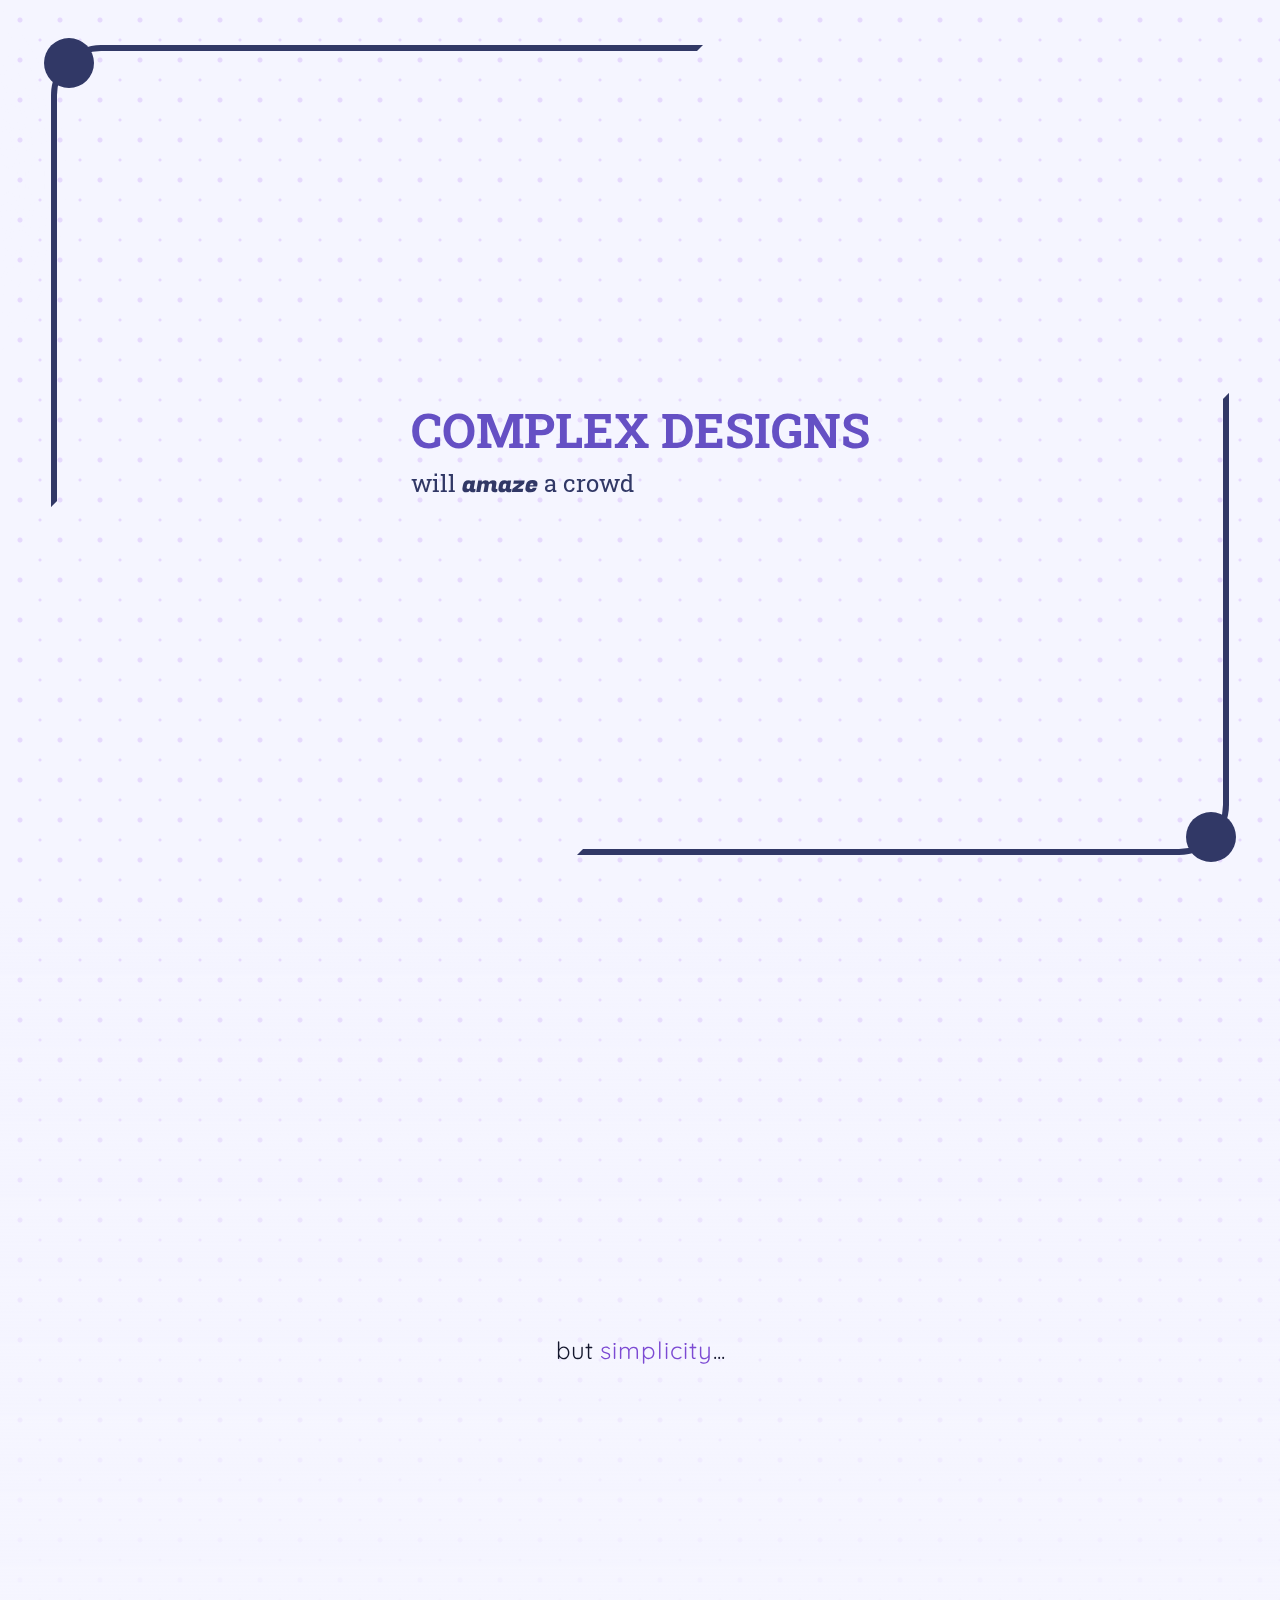
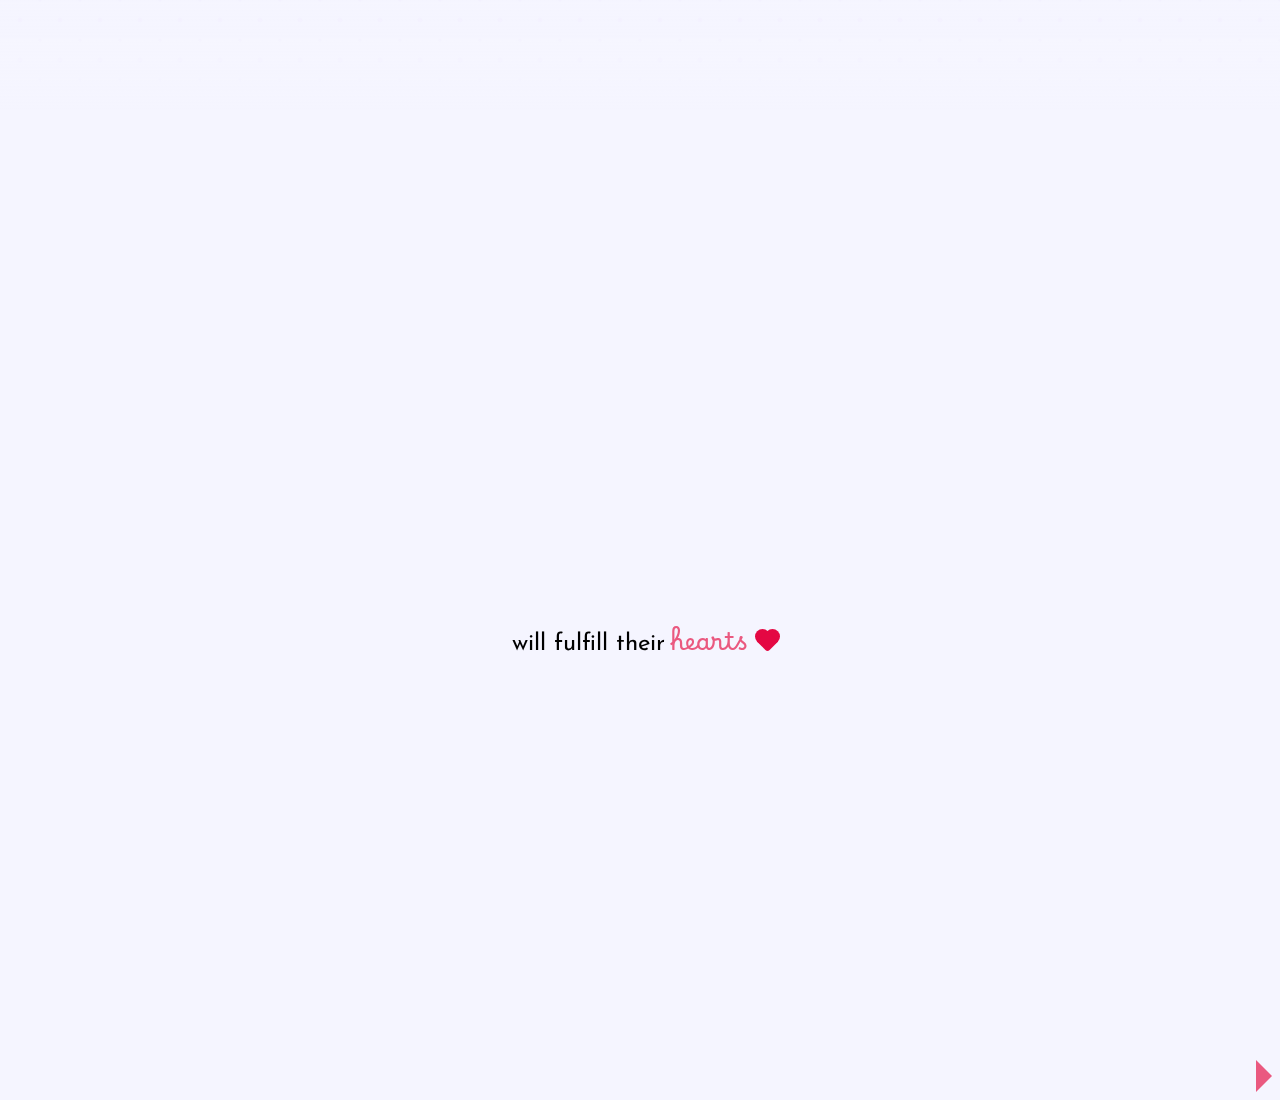
<file: index.html>
<!DOCTYPE html>
<html>
    <head>
        <meta charset="utf-8">
        <meta http-equiv="X-UA-Compatible" content="IE=edge">
        <title>Melnik Andres</title>
        <meta name="description" content="My portfolio">
        <meta name="viewport" content="width=device-width, initial-scale=1">
        <link rel="stylesheet" href="styles.css">
        <link rel="preconnect" href="https://fonts.googleapis.com">
        <link rel="preconnect" href="https://fonts.gstatic.com" crossorigin>
        <link href="https://fonts.googleapis.com/css2?family=Borel&family=Fugaz+One&family=Josefin+Sans&family=Quicksand&family=Roboto+Slab:wght@300;400;600&display=swap" rel="stylesheet">    </head>
        <body>
        <input type="checkbox" id="checkbox" onchange="pushLink()" class="checkbox">
        <div class="triangle"></div>
        <main>
            <div class="complexity">
                <div class="complex-content">
                    <h2>COMPLEX DESIGNS</h2>
                    <p>will <span class="amaze">amaze</span> a crowd</p>
                </div>
                <div class="bola-border">
                    <div class="bola"></div>
                </div>
                <div class="bola-border-r">
                    <div class="bola-r"></div>
                </div>
                <div class="complexity-light">
                    <div id="light" class="light"></div>
                </div>
            </div>
            <div class="intermidiate">
                <div class="intermidiate-content">
                    <p>but <span class="simple">simplicity</span>...</p>
                </div>
            </div>
            
            <div class="simplicity">
                <div class="simplicity-content">
                    <div class="simple-text"><p>will fulfill their</p>
                        <span class="block">
                            <span class="heart-text">hearts</span>
                            <span class="heart-container">
                                <div class="heart-top-left"></div>
                                <div class="heart-top-right"></div>
                                <div class="heart-bottom"></div>
                            </span>
                        </span>
                    </div>
                </div>
                
            </div>
        </main>
        <div class="about-me">
            <div class="decoration">
                <div class="triangle-me"></div>
                <div class="triangle-me"></div>
                <div class="triangle-me"></div>
                <div class="triangle-me"></div>
            </div>
            <div class="me">
                <h1>Melnik Andres</h1>
                <p>Front-End Developer</p>
                <div class="social">
                    <a href="https://www.linkedin.com/in/andres-demian-melnik/" target="_blank">LinkedIn</a>
                    <a href="https://www.linkedin.com/in/andres-demian-melnik/" target="_blank">More</a>
                </div>
            </div>
        </div>
        <script src="index.js" ></script>
    </body>
</html>
</file>
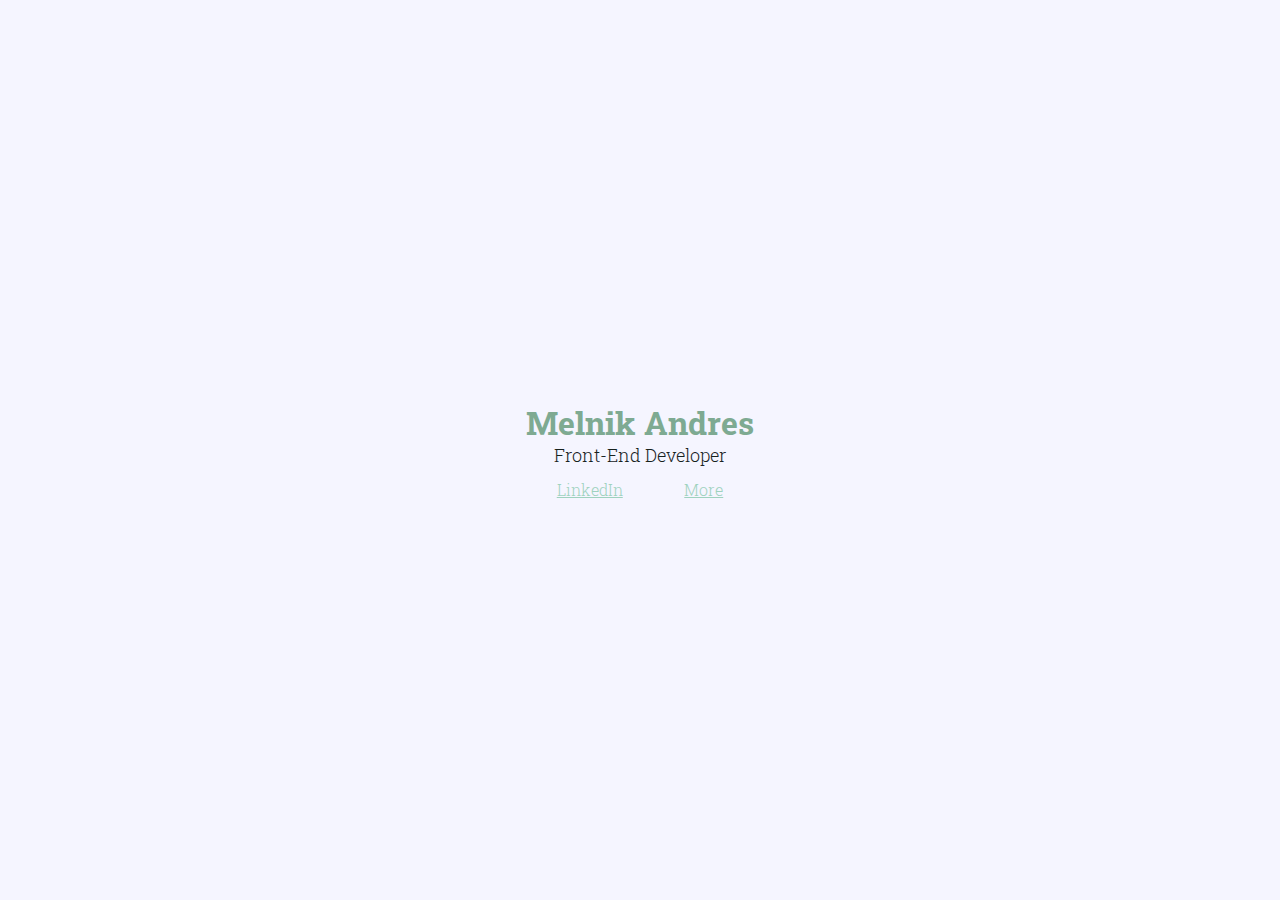
<file: about-me/index.html>
<!DOCTYPE html>
<html>
    <head>
        <meta charset="utf-8">
        <meta http-equiv="X-UA-Compatible" content="IE=edge">
        <title>Melnik Andres</title>
        <meta name="description" content="Melnik Andres">
        <meta name="viewport" content="width=device-width, initial-scale=1">
        <link rel="stylesheet" href="styles.css">
        <link href="https://fonts.googleapis.com/css2?family=Roboto+Slab:wght@300;400;600&display=swap" rel="stylesheet">    
    </head>
    </head>
    <body>
        <div class="about-me">
            <div class="decoration">
                <div class="triangle-me"></div>
                <div class="triangle-me"></div>
                <div class="triangle-me"></div>
                <div class="triangle-me"></div>
            </div>
            <div class="me">
                <h1>Melnik Andres</h1>
                <p>Front-End Developer</p>
                <div class="social">
                    <a href="https://www.linkedin.com/in/andres-demian-melnik/" target="_blank">LinkedIn</a>
                    <a href="https://www.linkedin.com/in/andres-demian-melnik/" target="_blank">More</a>
                </div>
            </div>
        </div>
    </body>
</html>
</file>
<file: styles.css>
*{
    --blanco:rgb(245, 245, 255);
    user-select: none;
}

.complexity{
    --complex-main: #6550c4;
    --complex-black: #313866;
    --complex-bg:#DFCCFB;
}
.intermidiate{
    --intermidiate-main: #7c4ad3;
    --intermidiate-black: #14172d;
}
.simplicity{
    --simplicity-main:#EA5980;
    --simplicity-heart:#e40843;
}
.about-me{
    --me-main:#EA5980;
    --me-dark:#e40843;
}

body{
    margin: 0;
    overflow-x: hidden;
    background-color: var(--blanco);
    position: relative;
}
main{
    display: grid;
    grid-template-rows: repeat(3, 100vh);   
}
h2{
    font-size: 3rem;
}
p{
    font-size: 1.5rem;
}


.complexity,.intermidiate,.simplicity{
    height: 100%;
    width: 100%;
    display: flex;
    justify-content: center;
    align-items: center;
}
.complexity{
    background-color: transparent;
    position: relative;
    font-family: 'Roboto Slab', serif;
}

.complex-content{
    z-index: 2;
    padding: 0 10%;
}
.complex-content h2{
    margin: 0;
    color: var(--complex-main);
    text-align: center;
}
.complex-content p{
    margin: 0;
    margin-top: 6px;
    color: var(--complex-black);
}
.amaze{
    font-family: 'Fugaz One', cursive;
}

.complexity::before{
    content: "";
    position: fixed;
    height: 200%;
    width: 100%;
    top: -40px;
    left: 0;
    background: radial-gradient(var(--complex-bg) 2px,transparent 3px);
    background-size: 40px 40px;
    background-repeat:repeat;
    z-index: 0;
    pointer-events: none;
    opacity: 0.7;
    animation: move-bg 2s ease-in-out 0s infinite;
}
.complexity::after{
    content: "";
    position: absolute;
    height: 200%;
    width: calc(100% - 20px);
    top: 20px;
    left: 20px;
    background: radial-gradient(var(--complex-bg) 1px,transparent 2px);
    background-size: 40px 40px;
    background-repeat:repeat;
    z-index: 1;
    pointer-events: none;
    opacity: 0.7;
}

@keyframes move-bg {
    0%{
        transform: translate(0,0);
    }
    100%{
        transform: translate(0,40px);
    }
}
.bola-border, .bola-border-r{
    border: 6px solid var(--complex-black);
    position: absolute;
    height: 50%;
    width: 50%;
    z-index: 50;
}
.bola-border{
    left: 4%;
    top: 5%;
    border-radius: 50px 0 0 0;
    border-bottom: 6px  solid transparent;
    border-right: 6px  solid transparent;
}
.bola-border-r{
    right: 4%;
    bottom: 5%;
    border-radius: 0 0 50px 0;
    border-top: 6px  solid transparent;
    border-left: 6px  solid transparent;
}

.bola,.bola-r{
    position: absolute;
    height: 50px;
    width: 50px;
    background-color: var(--complex-black);
    border-radius: 50%;
    z-index: 100;
}
.bola{
    top: -13px;
    left: -13px;
}

.bola-r{
    bottom: -13px;
    right: -13px;
}

.complexity-light{
    position: fixed;
    height: 200%;
    width: 100%;
    top: 0;
    left: 0;
    background: transparent;
    z-index: 1;
    pointer-events: none;
    opacity: 0.8;
}
.light{
    width: 360px;
    height: 360px;
    position: absolute;
    background:radial-gradient(white ,transparent 70%);
    filter: blur(50px);
    left: -360px;
}

.intermidiate{
    position: relative;
}
.intermidiate-content{
    z-index: 100;
    font-family: 'Quicksand', sans-serif;
    color: var(--intermidiate-black);
}
.simple{
    color: var(--intermidiate-main);
    letter-spacing: 1px;
}
.intermidiate::before{
    content: "";
    position: absolute;
    height: 100%;
    width: 100%;
    background: linear-gradient(transparent,var(--blanco) 90%);
    z-index: 10;
    pointer-events: none;
}
.simplicity{
    background-color: var(--blanco);
    z-index: 10;
    position: relative;
    flex-wrap: wrap;
}
.simplicity-content{
    display: flex;
    align-items: center;
    justify-content: center;
    height: 100%;
    width: 80%;
    padding: 0 10%;
    text-align: center;
    background-color: var(--blanco);
    z-index: 100;
    position: relative;
    font-family: 'Josefin Sans', sans-serif;
    transition: all 1s ease-in-out;
}
.simple-text{
    position: relative;
}
.simple-text p{
    display: inline;
}
.heart-text{
    color: var(--simplicity-main);
    font-family: 'Borel', cursive;
    font-size: 1.5rem;
}
.heart-container{
    width: 1rem;
    height: 1rem;
    background-color: transparent;
    position: relative;
    display: inline-block;
}
.heart-bottom,.heart-top-left,.heart-top-right{
    width: 15px;
    height: 15px;
    position: absolute;
    background-color: var(--simplicity-heart);
    left: 0.5rem;
    animation: bump 2s ease-in-out 0s infinite;
}
.heart-bottom{
    transform: rotate(45deg);
    border-radius: 0 0 3px 0;
}
.heart-top-left,.heart-top-right{
    border-radius: 50%;
}
.heart-top-left{
    transform: translate(-5px,-5px);
}
.heart-top-right{
    transform: translate(5px,-5px);
}

@keyframes bump {
    0%{
        scale: 1;
    }
    50%{
        scale: 1.1;
    }
    100%{
        scale: 1;
    }
}
.block{
    display: inline-block;
}
.triangle{
    width: 0;
    height: 0;
    border-left: 1rem solid transparent;
    border-right: 1rem solid transparent;
    border-bottom: 1rem solid #EA5980;
    position: absolute;
    bottom: 0;
    right: 0;
    transform: translate(0,-1rem) rotate(90deg);
    pointer-events: none;
    transition: all 1s ease-in-out;
    z-index: 150;
}
input[type="checkbox"]{
    position: absolute;
    margin: 0;
    right: 0;
    opacity: 0;
    bottom: 1px;
    height: 1.75rem;
    width: 1.75rem;
    transform: translate(0,-0.5rem);
    cursor: pointer;
    z-index: 151;

}
input[type="checkbox"]:checked + .triangle{
    opacity: 0 !important;
    display: none;
}
input[type="checkbox"]:checked + .triangle + main{
    opacity: 0 !important;
    display: none;
}

input[type="checkbox"]:checked{
    display: none;
    cursor:default;
}
@media (max-width:650px) {
    .complex-content p{
        text-align: center;
    }
}
.about-me{
    position: relative;
    display: grid;
    grid-template-columns: repeat(1, 1fr);
    place-content: center;
    place-items:center;
    height: 0;
    width: 0;
    background-color:var(--blanco);
    opacity: 0;
    transition: opacity 1s ease-in-out;
    overflow: hidden;
    font-family: 'Roboto Slab', serif;
    color: #16211d;
}
.about-me *{
    margin: 0;
}

input[type="checkbox"]:checked + .triangle + main + .about-me{
    height: 100vh;
    width: 100%;
    opacity: 1;
}

.me{
    display: grid;
    place-content: center;
    place-items:center;
    height: 50vh;
}
.me a{
    margin-top: 0.75rem;
    color: #9ED2BE;
}
.about-me a, .about-me p{
    font-weight: 300;
}
.about-me p{
    font-size: 1.1rem;
}
.social{
    width: 100%;
    display: flex;
    justify-content: space-around;
}
.about-me h2, .about-me h1{
    color: #7EAA92;
}

.decoration{
    position: absolute;
    width: 100%;
    height: 100%;
    display: none;
}
</file>
<file: about-me/styles.css>
*{
    margin: 0;
    --blanco:rgb(245, 245, 255);
}
body{
    background-color: var(--blanco);
}
.about-me{
    position: relative;
    display: grid;
    grid-template-columns: repeat(1, 1fr);
    place-content: center;
    place-items:center;
    height: 100vh;
    width: 100%;
    background-color:var(--blanco);
    font-family: 'Roboto Slab', serif;
    color: #16211d;
}

.me{
    display: grid;
    place-content: center;
    place-items:center;
    height: 50vh;
}
.me a{
    margin-top: 0.75rem;
    color: #9ED2BE;
}
.about-me a, .about-me p{
    font-weight: 300;
}
.about-me p{
    font-size: 1.1rem;
}
.social{
    width: 100%;
    display: flex;
    justify-content: space-around;
}
.about-me h2, .about-me h1{
    color: #7EAA92;
}

.decoration{
    position: absolute;
    width: 100%;
    height: 100%;
    display: none;
}
</file>
